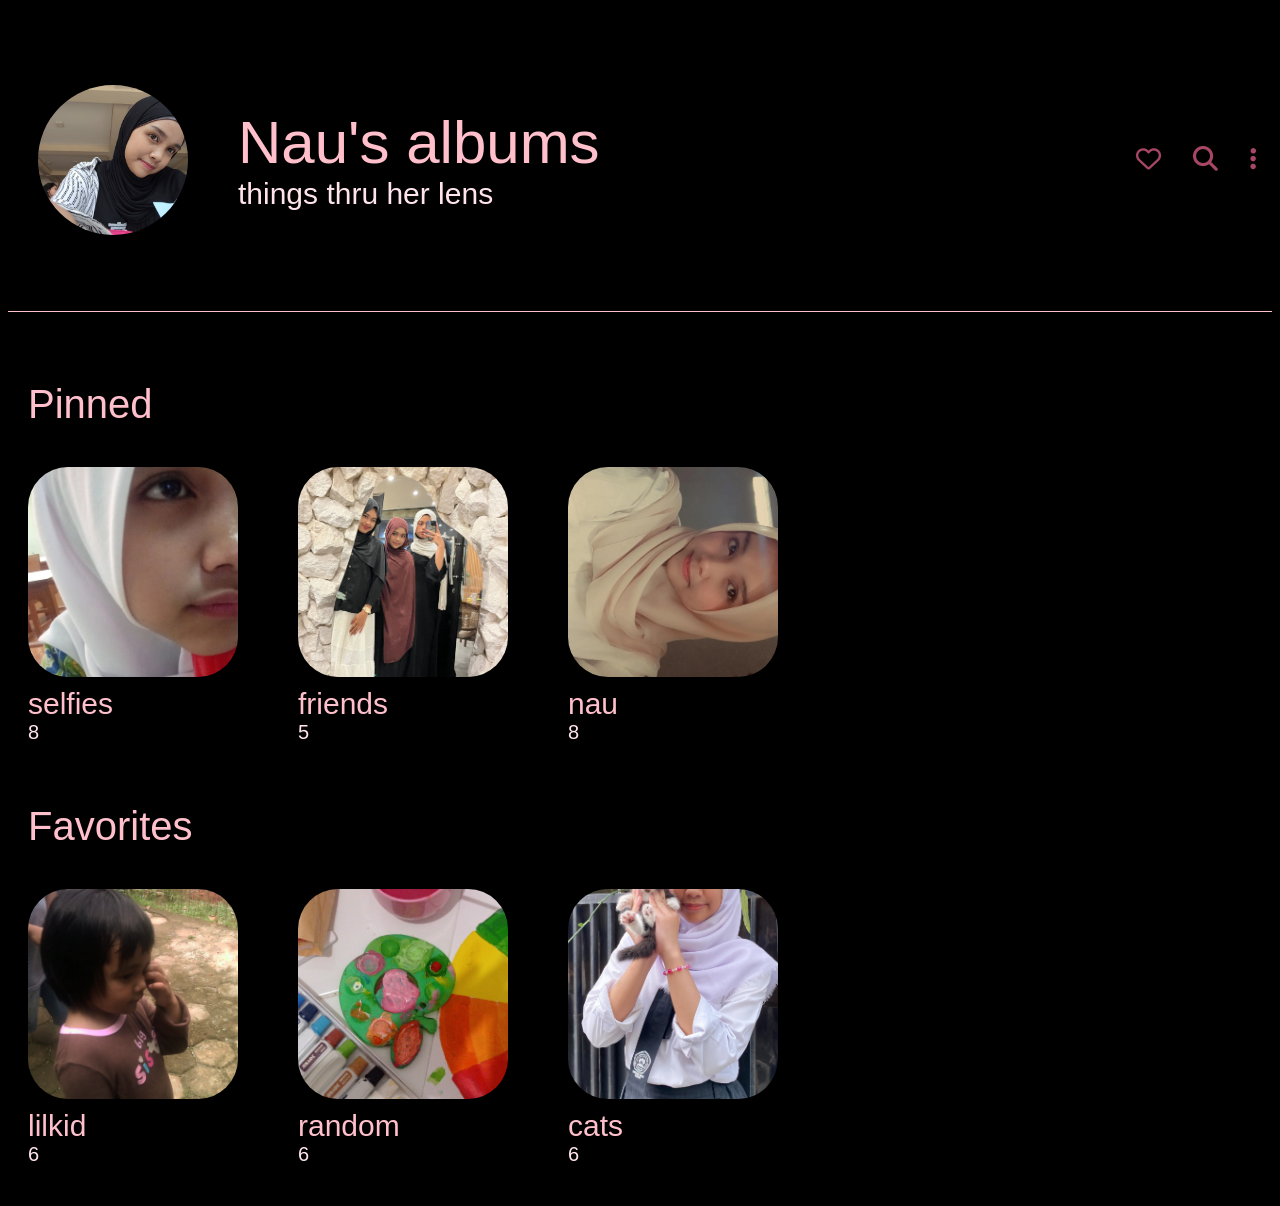
<file: index.html>
<!DOCTYPE html>
<html>
<head>
  <meta http-equiv="refresh" content="0; url=fornaurah.html">
</head>
<body>
  <p><a href="fornaurah.html"></a></p>
  <p><a href="fornaurah.html"></a></p>
</body>
</html>
</file>
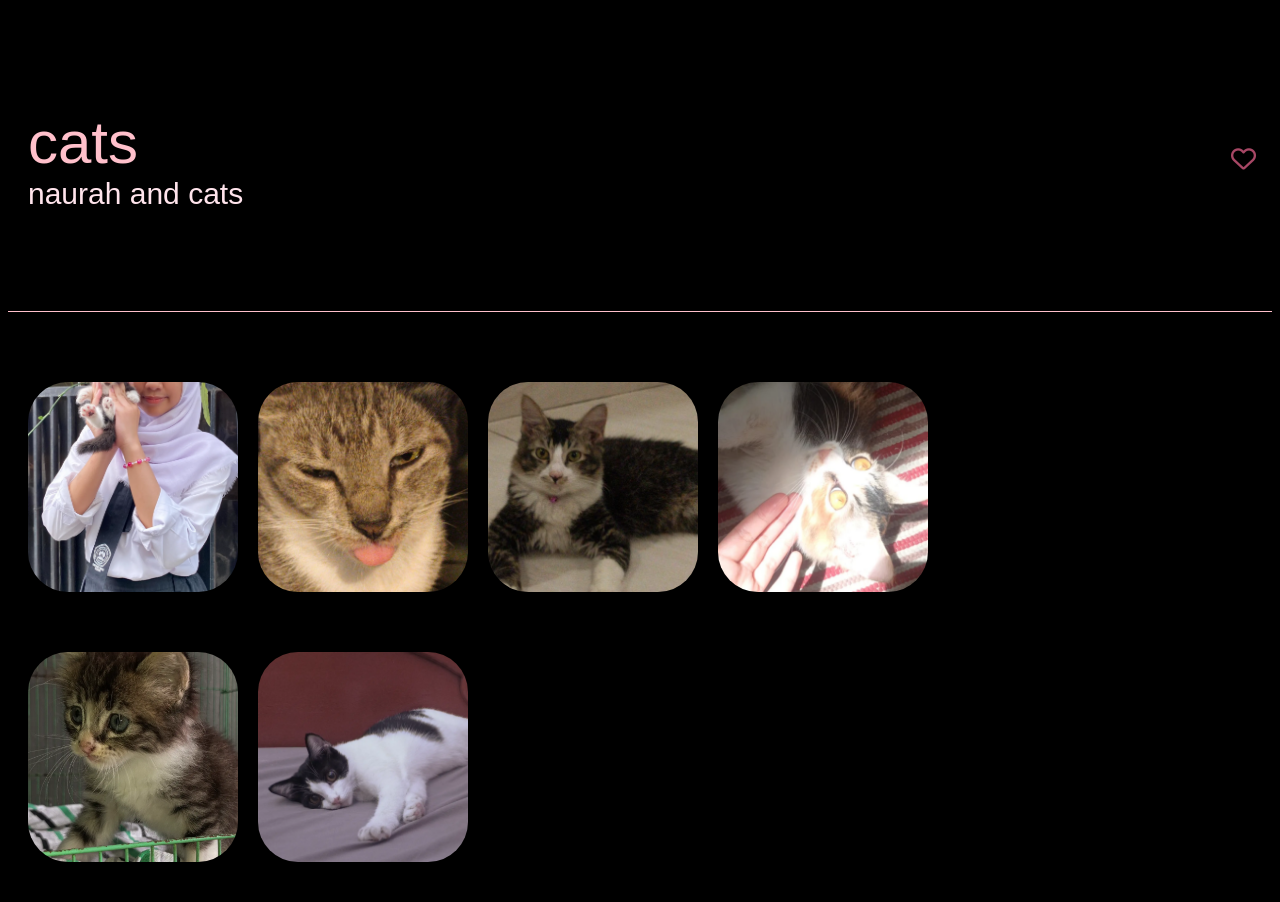
<file: cats.html>
<!DOCTYPE html>
<head>
    <title>nau & cats</title>
    <link rel="stylesheet" href="https://cdnjs.cloudflare.com/ajax/libs/font-awesome/6.7.2/css/all.min.css">
    <link rel="stylesheet" href="fornaurah.css">
</head>
<body>
    <div class="main-content">
        <div class="profile">
        <div class="profile-text">
            <p class="judul">cats</span>
            <p class="desk">naurah and cats</p>
        </div>
        <div class="tooltip">
                <button class="icon">
                    <span class="tooltip-text">uyet buyu</span>
                    <i class="fa-regular fa-heart"></i>
                </button>
            </div>
        </div>
        <section class="card">

            <div class="images">
                <div class="images-item">
                    <img src="img/img34.png" alt="">
                    <img src="img/img35.png" alt="">
                    <img src="img/img36.png" alt="">
                    <img src="img/img37.png" alt="">
                </div>
            </div>

            <div class="images">
                <div class="images-item">
                    <img src="img/img46.png" alt="">
                    <img src="img/img47.png" alt="">
                </div>
            </div>

        </section>
    </div>
</body>
</html>
</file>
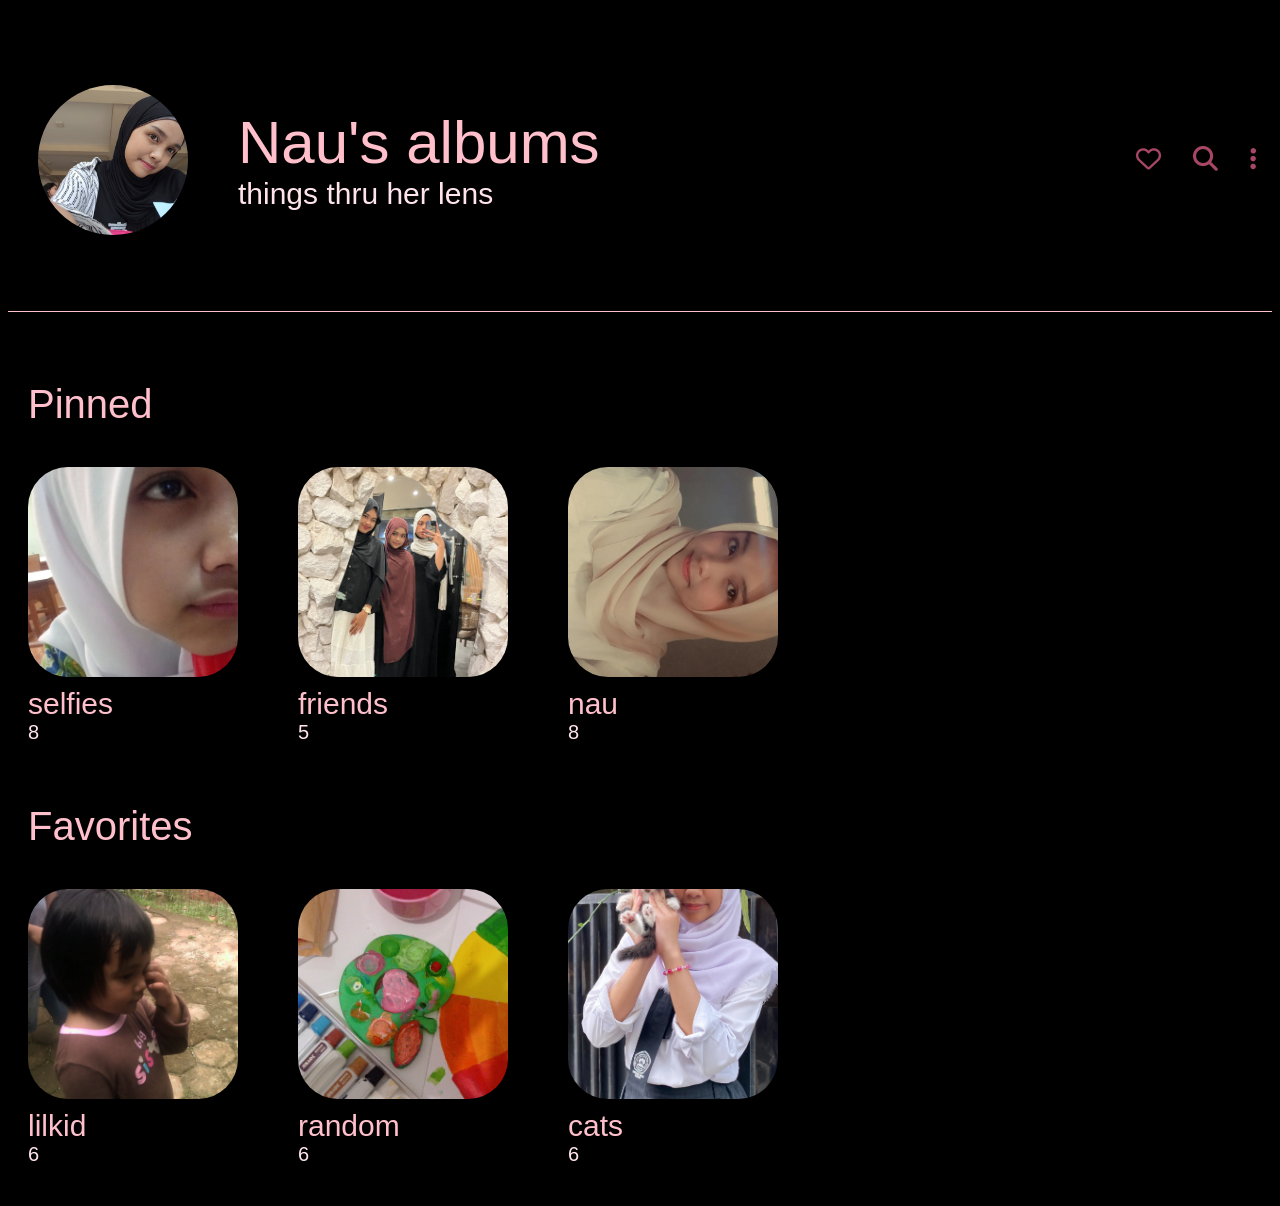
<file: fornaurah.html>
<!DOCTYPE html>
<html>
<head>
    <title>for N</title>
    <link rel="stylesheet" href="https://cdnjs.cloudflare.com/ajax/libs/font-awesome/6.7.2/css/all.min.css">
    <link rel="stylesheet" href="fornaurah.css">
</head>

<body>
    <div class="all">
        <div class="main-content">
            <div class="profile">
                    <img src="img/img23.jpeg" alt="nau's photo" class="nau-pic">
                    <div class="profile-text">
                        <p class="judul">Nau's albums</p>
                        <p class="desk">things thru her lens</p>
                    </div>

                    <div class="tooltip">
                    <button class="icon">
                    <span class="tooltip-text">nauruy</span>
                    <i class="fa-regular fa-heart"></i>
                    </button>
                    </div>

                    <div class="tooltip">
                    <button class="icon">
                    <span class="tooltip-text">hehe</span>
                    <i class="fa-solid fa-magnifying-glass"></i>
                    </button>
                    </div>

                    <div class="tooltip">
                    <button class="icon">
                    <span class="tooltip-text">ini pajangan</span>
                    <i class="fa-solid fa-ellipsis-vertical"></i>
                    </button>
                    </div>
                </div>

            <section class="card">

                <div class="card-header">Pinned</div>
                <div class="images">
                    <div class=images-item>
                        <a href="selfies.html">
                            <img src="img/img12.png" alt="nau's selfies">
                            <div class="album-name">selfies</div>
                            <div class="jumlah-foto">8</div>
                        </a>
                    </div>

                    <div class=images-item>
                        <a href="friends.html">
                            <img src="img/img17.png" alt="nau with friends">
                            <div class="album-name">friends</div>
                            <div class="jumlah-foto">5</div>
                        </a>
                    </div>

                    <div class=images-item>
                        <a href="nau.html">
                            <img src="img/img25.jpeg" alt="only nau">
                            <div class="album-name">nau</div>
                            <div class="jumlah-foto">8</div>
                        </a>
                    </div>
                </div>

                <div class="card-header">Favorites</div>
                <div class="images">
                    <div class=images-item>
                        <a href="lilkid.html">
                            <img src="img/img22.png" alt="nau kid ver">
                            <div class="album-name">lilkid</div>
                            <div class="jumlah-foto">6</div>
                        </a>
                    </div>

                    <div class=images-item>
                        <a href="random.html">
                            <img src="img/img20.png" alt="random nau">
                            <div class="album-name">random</div>
                            <div class="jumlah-foto">6</div>
                        </a>
                    </div>

                    <div class=images-item>
                        <a href="cats.html">
                            <img src="img/img34.png" alt="nau & cats">
                            <div class="album-name">cats</div>
                            <div class="jumlah-foto">6</div>
                        </a>
                    </div>
                </div>
            </section>
        </div>
    </div>
</body>
</html>
</file>
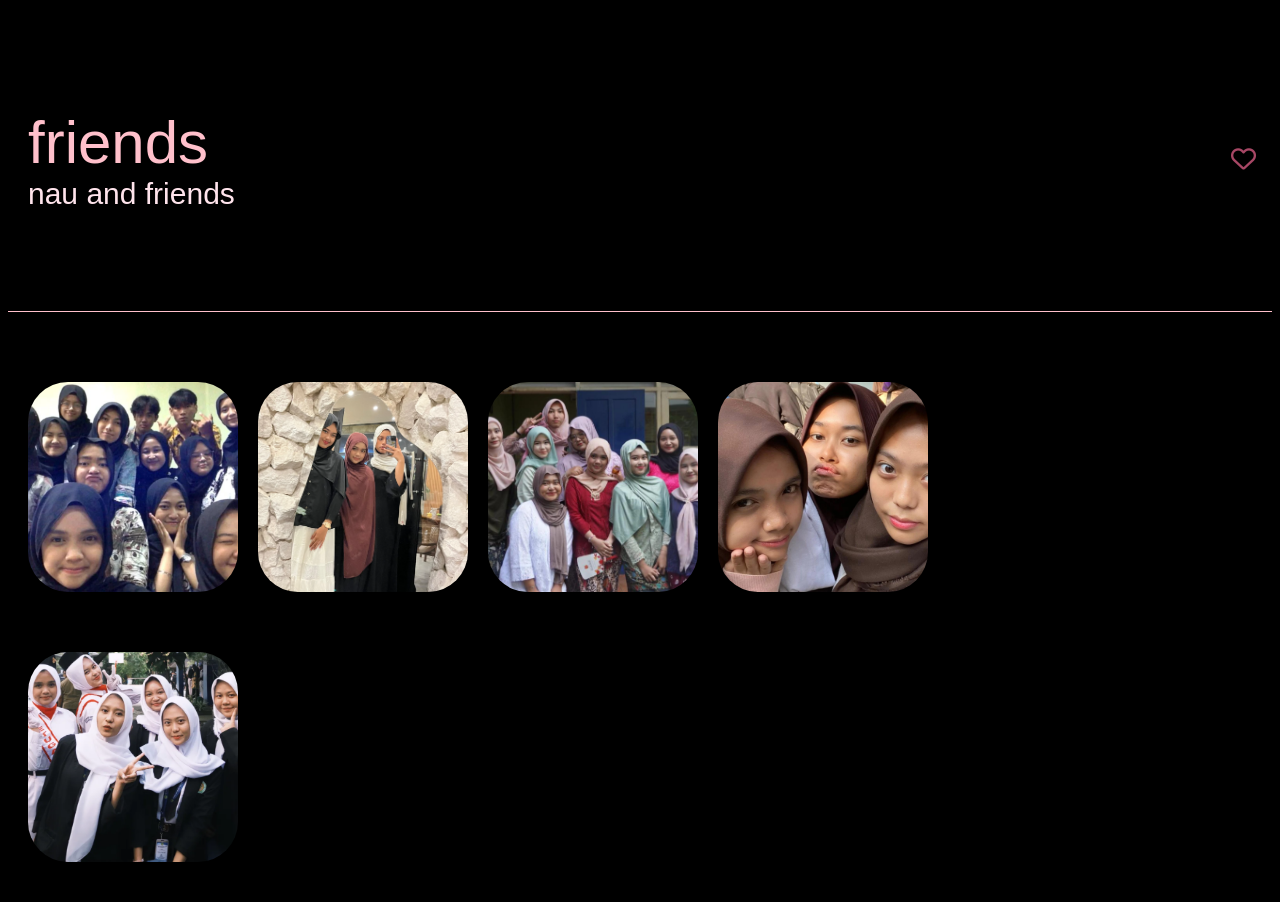
<file: friends.html>
<!DOCTYPE html>
<head>
    <title>nau with friends</title>
    <link rel="stylesheet" href="https://cdnjs.cloudflare.com/ajax/libs/font-awesome/6.7.2/css/all.min.css">
    <link rel="stylesheet" href="fornaurah.css">
</head>
<body>
    <div class="main-content">
        <div class="profile">
        <div class="profile-text">
            <p class="judul">friends</span>
            <p class="desk">nau and friends</p>
        </div>
        <div class="tooltip">
                <button class="icon">
                    <span class="tooltip-text">best-friendsnya naurah</span>
                    <i class="fa-regular fa-heart"></i>
                </button>
            </div>
        </div>
        <section class="card">

            <div class="images">
                <div class="images-item">
                    <img src="img/img16.png" alt="">
                    <img src="img/img17.png" alt="">
                    <img src="img/img26.jpeg" alt="">
                    <img src="img/img28.jpeg" alt="">
                </div>
            </div>

            <div class="images">
                <div class="images-item">
                    <img src="img/img38.png" alt="">
                </div>
            </div>

        </section>
    </div>
</body>
</html>
</file>
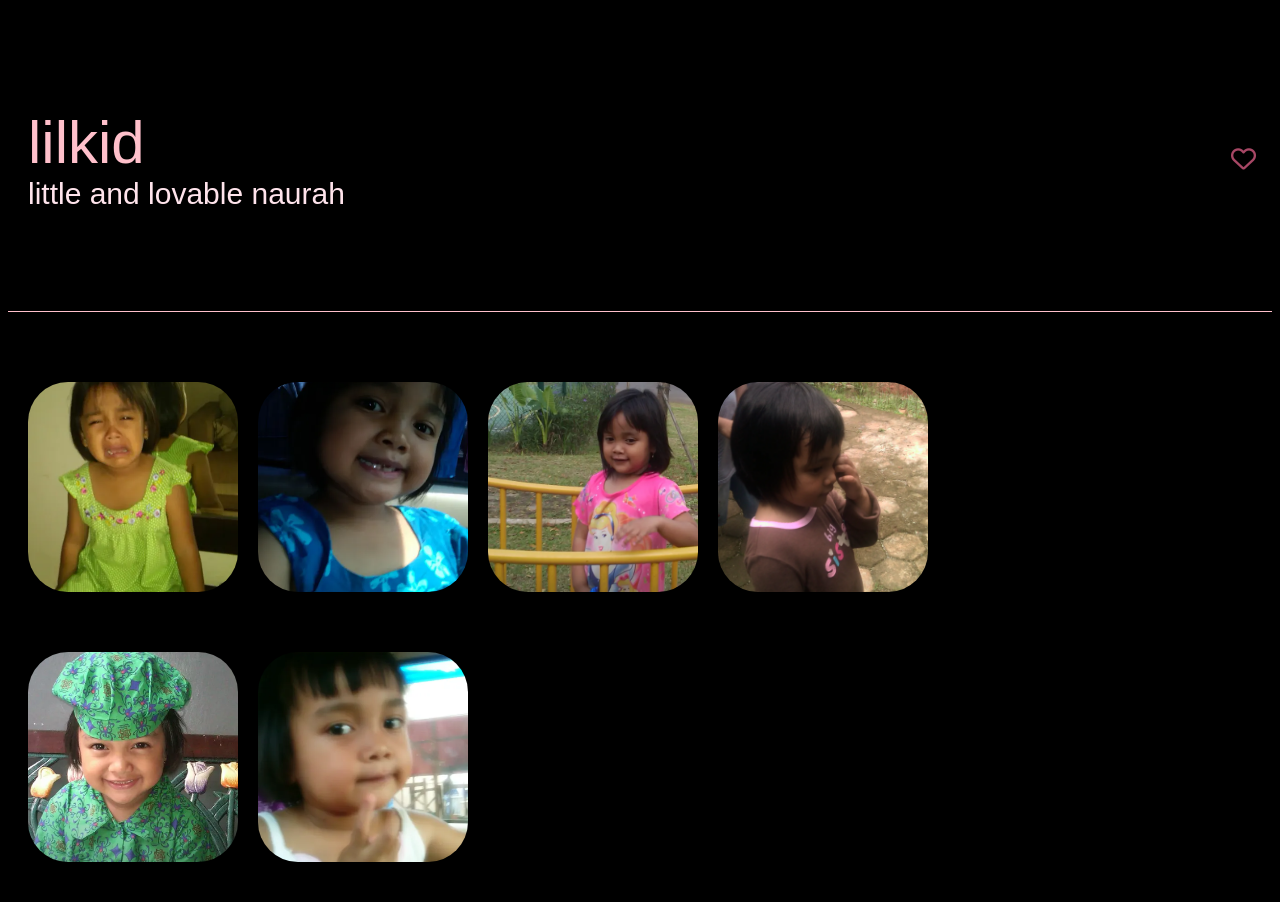
<file: lilkid.html>
<!DOCTYPE html>
<head>
    <title>nau kid ver</title>
    <link rel="stylesheet" href="https://cdnjs.cloudflare.com/ajax/libs/font-awesome/6.7.2/css/all.min.css">
    <link rel="stylesheet" href="fornaurah.css">
</head>
<body>
    <div class="main-content">
        <div class="profile">
        <div class="profile-text">
            <p class="judul">lilkid</span>
            <p class="desk">little and lovable naurah</p>
        </div>
        <div class="tooltip">
                <button class="icon">
                    <span class="tooltip-text">anak kicil</span>
                    <i class="fa-regular fa-heart"></i>
                </button>
            </div>
        </div>
        <section class="card">

            <div class="images">
                <div class="images-item">
                    <img src="img/img31.png" alt="">
                    <img src="img/img32.png" alt="">
                    <img src="img/img33.png" alt="">
                    <img src="img/img22.png" alt="">
                </div>
            </div>

            <div class="images">
                <div class="images-item">
                    <img src="img/img42.png" alt="">
                    <img src="img/img43.png" alt="">
                </div>
            </div>

        </section>
    </div>
</body>
</html>
</file>
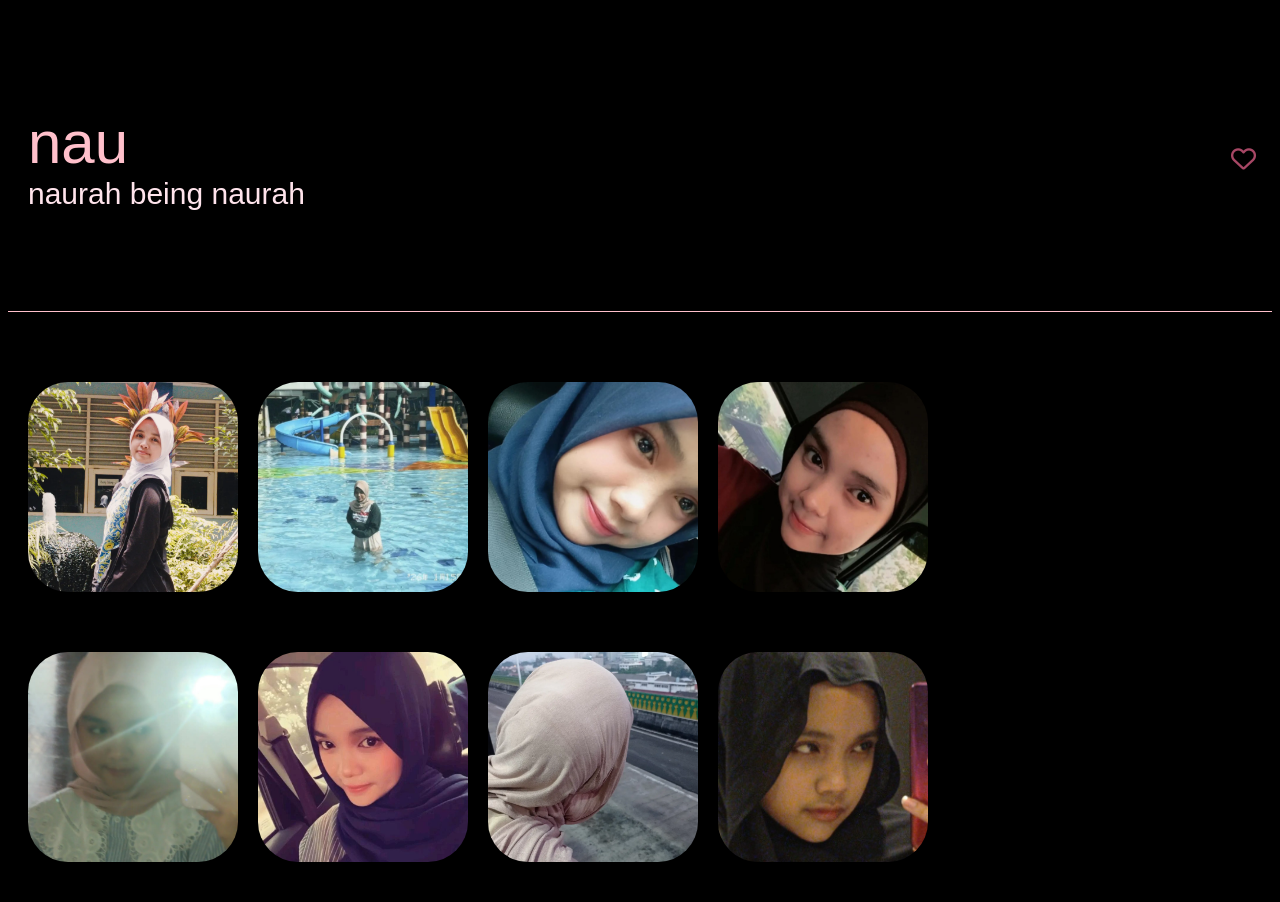
<file: nau.html>
<!DOCTYPE html>
<head>
    <title>only nau</title>
    <link rel="stylesheet" href="https://cdnjs.cloudflare.com/ajax/libs/font-awesome/6.7.2/css/all.min.css">
    <link rel="stylesheet" href="fornaurah.css">
</head>
<body>
    <div class="main-content">
        <div class="profile">
        <div class="profile-text">
            <p class="judul">nau</span>
            <p class="desk">naurah being naurah</p>
        </div>
        <div class="tooltip">
                <button class="icon">
                    <span class="tooltip-text">just naurah</span>
                    <i class="fa-regular fa-heart"></i>
                </button>
            </div>
        </div>
        <section class="card">

            <div class="images">
                <div class="images-item">
                    <img src="img/img15.png" alt="">
                    <img src="img/img18.png" alt="">
                    <img src="img/img24.jpeg" alt="">
                    <img src="img/img27.jpeg" alt="">
                </div>
            </div>

            <div class="images">
                <div class="images-item">
                    <img src="img/img6.jpg" alt="">
                    <img src="img/img39.jpeg" alt="">
                    <img src="img/img40.png" alt="">
                    <img src="img/img41.png" alt="">
                </div>
            </div>

        </section>
    </div>
</body>
</html>
</file>
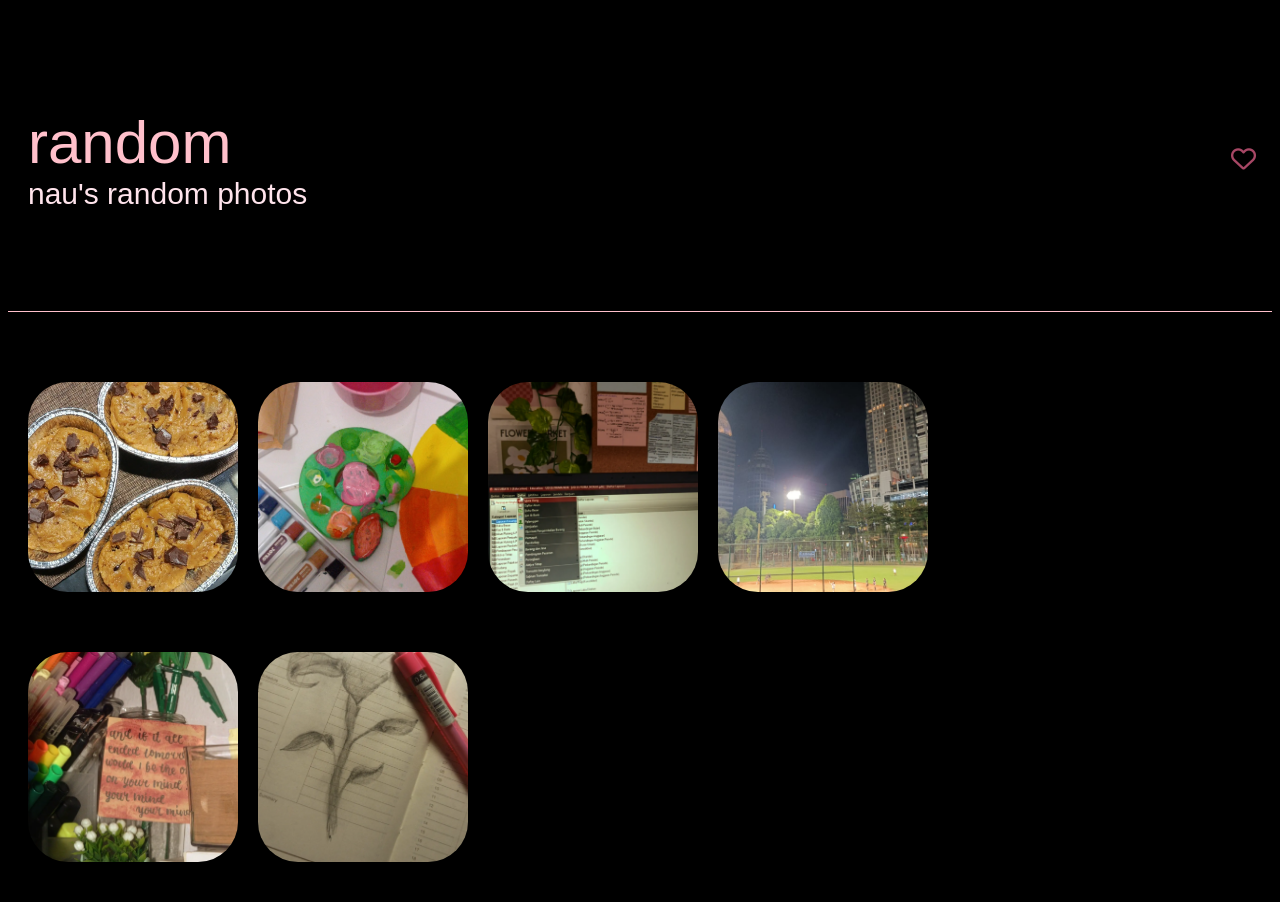
<file: random.html>
<!DOCTYPE html>
<head>
    <title>nau random</title>
    <link rel="stylesheet" href="https://cdnjs.cloudflare.com/ajax/libs/font-awesome/6.7.2/css/all.min.css">
    <link rel="stylesheet" href="fornaurah.css">
</head>
<body>
    <div class="main-content">
        <div class="profile">
        <div class="profile-text">
            <p class="judul">random</span>
            <p class="desk">nau's random photos</p>
        </div>
        <div class="tooltip">
                <button class="icon">
                    <span class="tooltip-text">naurah random things</span>
                    <i class="fa-regular fa-heart"></i>
                </button>
            </div>
        </div>
        <section class="card">

            <div class="images">
                <div class="images-item">
                    <img src="img/img19.png" alt="">
                    <img src="img/img20.png" alt="">
                    <img src="img/img21.png" alt="">
                    <img src="img/img29.jpeg" alt="">
                </div>
            </div>

            <div class="images">
                <div class="images-item">
                    <img src="img/img45.png" alt="">
                    <img src="img/img44.png" alt="">
                </div>
            </div>

        </section>
    </div>
</body>
</html>
</file>
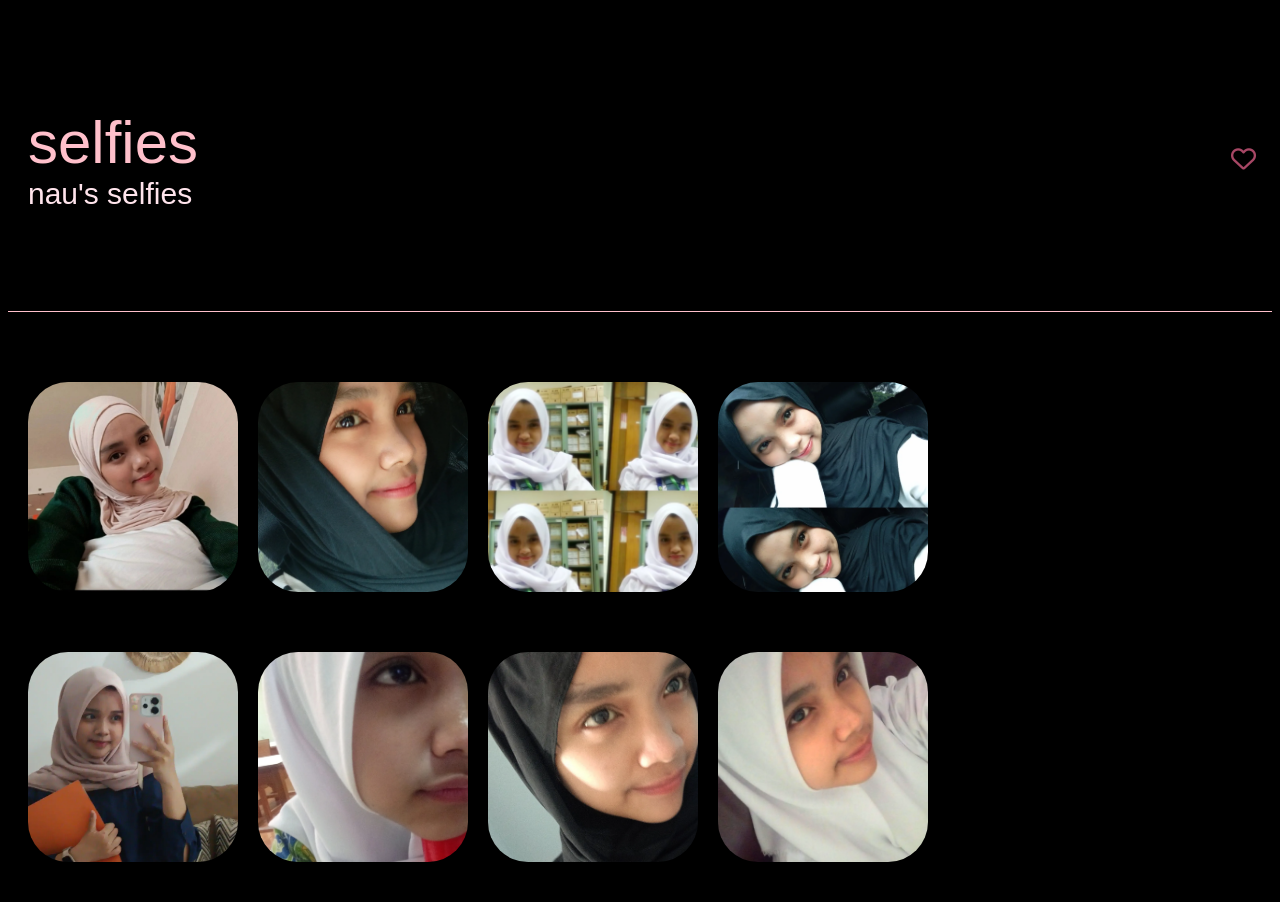
<file: selfies.html>
<!DOCTYPE html>
<head>
    <title>nau's selfies</title>
    <link rel="stylesheet" href="https://cdnjs.cloudflare.com/ajax/libs/font-awesome/6.7.2/css/all.min.css">
    <link rel="stylesheet" href="fornaurah.css">
</head>
<body>
    <div class="main-content">
        <div class="profile">
            <div class="profile-text">
                <p class="judul">selfies</p>
                <p class="desk">nau's selfies</p>
            </div>
            <div class="tooltip">
                <button class="icon">
                    <span class="tooltip-text">selfienya banyak bener</span>
                    <i class="fa-regular fa-heart"></i>
                </button>
            </div>
        </div>
        <section class="card">

            <div class="images">
                <div class="images-item">
                    <img src="img/img5.jpg" alt="">
                    <img src="img/img14.png" alt="">
                    <img src="img/img7.png" alt="">
                    <img src="img/img8.png" alt="">
                </div>
            </div>

            <div class="images">
                <div class="images-item">
                    <img src="img/img9.png" alt="">
                    <img src="img/img12.png" alt="">
                    <img src="img/img11.png" alt="">
                    <img src="img/img13.png" alt="">
                </div>
            </div>

        </section>
    </div>
</body>
</html>
</file>
<file: fornaurah.css>
body {
    background: black;
}

.profile {
    display: flex;
    align-items: center;
    border-bottom: 1px solid pink;
    margin-bottom: 50px;

}

.profile-text {
    color: pink;
    width: 100%;
    align-items: center;
    font-family: sans-serif;
    font-size: 60px;
    margin-bottom: 100px;
    margin-top: 100px;
    margin-left: 20px;
}

.judul {
    margin: 0;
    padding: 0;
}

.desk {
    font-size: 30px;
    color: #FFE4EC;
    margin: 0 auto;
}

.nau-pic {
    align-items: left;
    flex-shrink: 0;
    margin-right: 30px;
    margin-left: 30px;
    border-radius: 50%;
    object-fit: cover;
    flex-shrink: 0;
    height: 150px;
    width: 150px;
}

.tooltip {
    position: relative;
    display: inline-block;
    margin: 0;
    padding: 0;
}

button {
    background-color: transparent;
    cursor: pointer;
    border: none;
}

.tooltip-text {
    visibility: hidden;
    background-color: #A74765;
    position: absolute;
    color: white;
    padding: 6px 12px;
    border-radius: 6px;
    top: 35px;
    right: 0;
    white-space: nowrap;
}

.tooltip:active .tooltip-text {
    visibility: visible;
}

.icon i {
    display: flex;
    flex-direction: row;
    align-items: center;
    justify-content: flex-start;
    color: #A74765;
    font-size: 25px;
    margin: 10px;
    width: fit-content;
    height: 50px;
}

.card {
    width: 100%;
    margin: 0 auto;
}

.card-header {
    color: pink;
    text-align: left;
    width: 80%;
    padding: 20px;
    font-family: sans-serif;
    flex-shrink: 0;
    font-size: 40px;
}

.images {
    display: flex;
    padding: 20px;
    margin-bottom: 20px;
    gap: 60px;
}

a {
    color: pink;
    text-decoration: none;
}

.images-item {
    color: pink;
    display: flex;
    font-family: sans-serif;
    overflow: hidden;
    gap: 20px;
}

.images-item img {
  width: 210px;
  border-radius: 40px;
  object-fit: cover;
  height: 210px;
  display: flex;
}

.album-name {
    text-align: left;
    color: pink;
    font-size: 30px;
    margin-top: 10px;
    margin-right: 10px;
}

.jumlah-foto {
    text-align: left;
    color: #FFE4EC;
    font-size: 20px;
}
</file>
